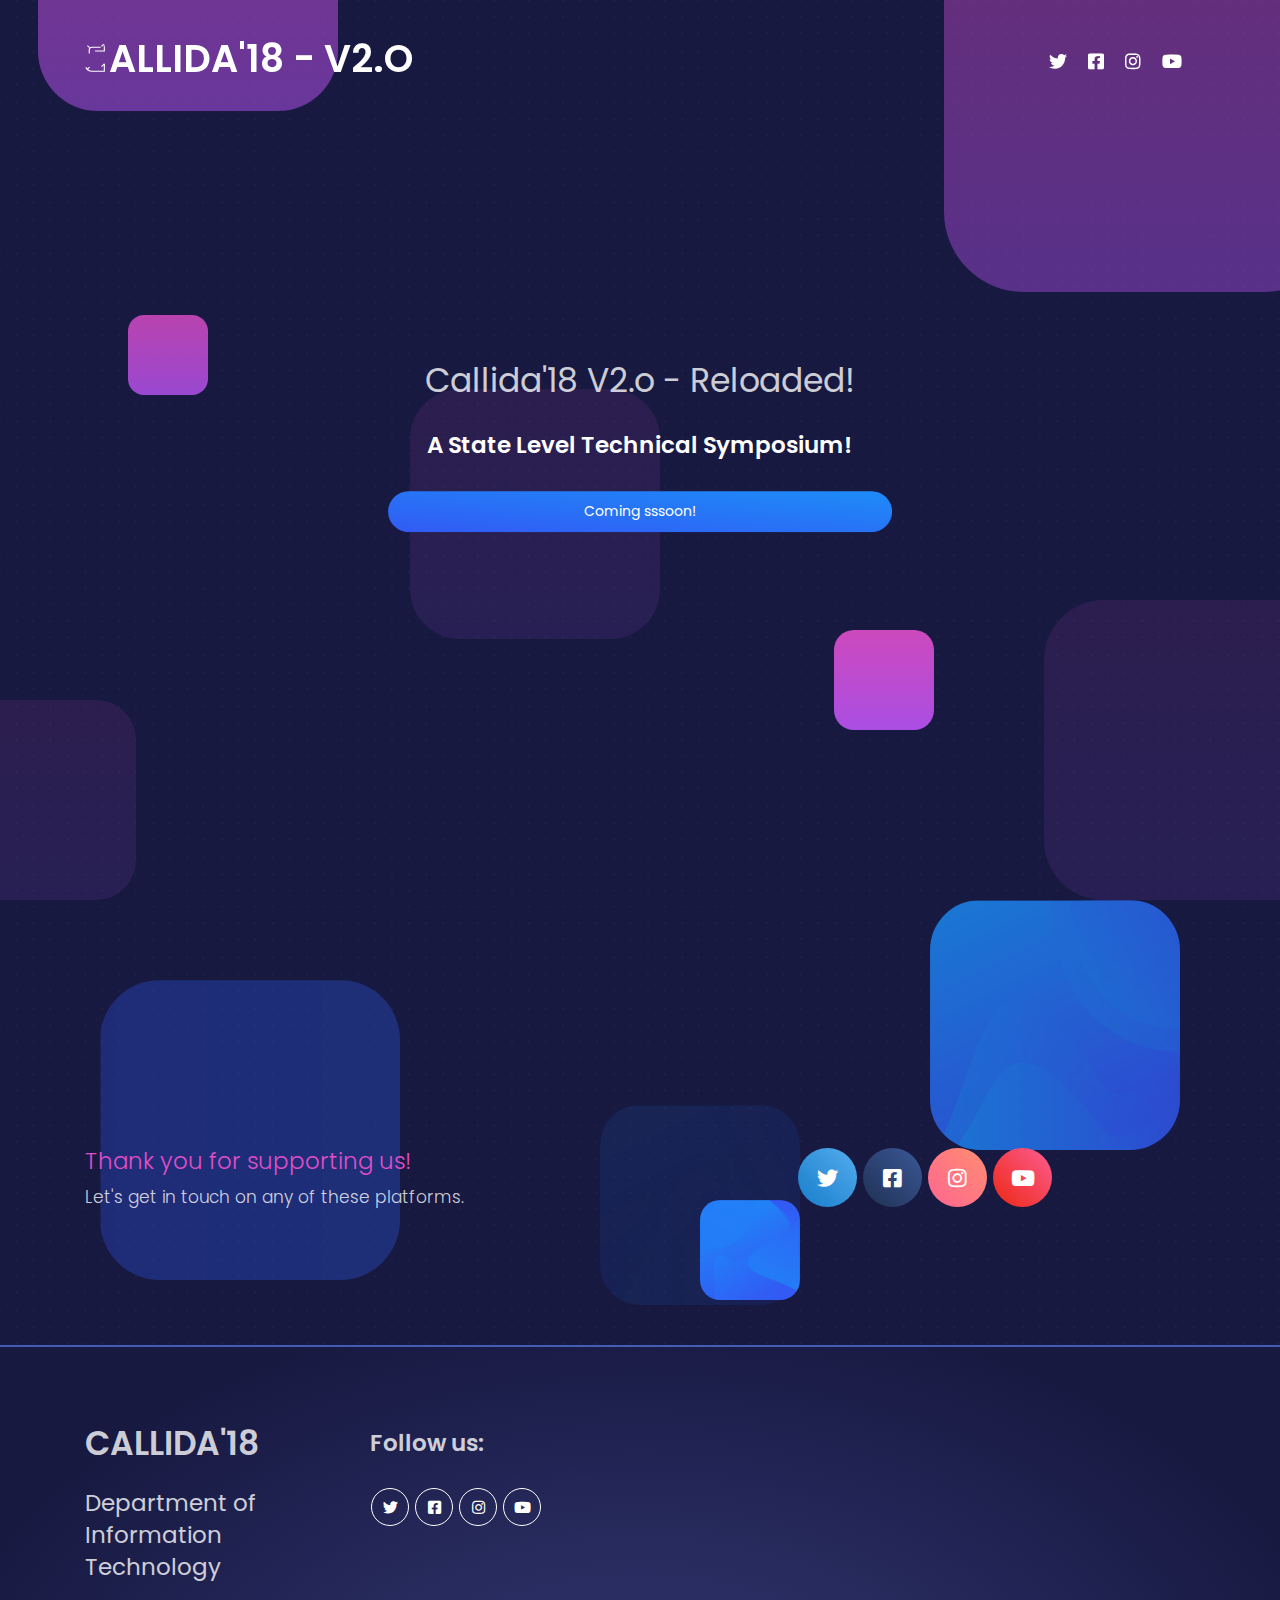
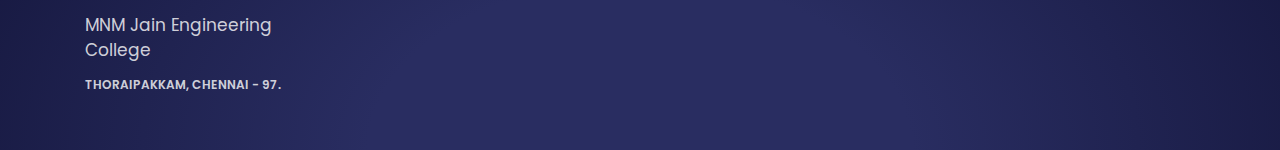
<file: index.html>
<!DOCTYPE html>
<html lang="en">

<head>
  <meta charset="utf-8" />
  <meta name="viewport" content="width=device-width, initial-scale=1, shrink-to-fit=no">
  <link rel="apple-touch-icon" sizes="76x76" href="./assets/img/fav-apple.png">
  <link rel="icon" type="image/png" href="./assets/img/favicon.png">
  <title>
    CALLIDA&apos;18 - Reloaded!
  </title>
  <!--     Fonts and icons     -->
  <link href="https://fonts.googleapis.com/css?family=Poppins:200,300,400,600,700,800" rel="stylesheet" />
  <link href="https://use.fontawesome.com/releases/v5.0.6/css/all.css" rel="stylesheet">
  <!-- Nucleo Icons -->
  <link href="./assets/css/nucleo-icons.css" rel="stylesheet" />
  <!-- CSS Files -->
  <link href="./assets/css/blk-design-system.css?v=1.0.0" rel="stylesheet" />
  <!-- CSS Just for demo purpose, don't include it in your project -->
  <link href="./assets/demo/demo.css" rel="stylesheet" />
</head>

<body class="index-page">
  <!-- Navbar -->
  <nav class="navbar navbar-expand-lg fixed-top navbar-transparent " color-on-scroll="100">
    <div class="container">
      <div class="navbar-translate">
        <a class="navbar-brand" href="#" rel="tooltip" title="A state level technical symposium conducted by Department of Information Technology" data-placement="bottom" target="_blank">
          <img src="./assets/img/favicon.svg" width="20px" style="padding-bottom: 20px;"> <span>ALLIDA&apos;18 - V2.o</span>
        </a>
        <button class="navbar-toggler navbar-toggler" type="button" data-toggle="collapse" data-target="#navigation" aria-controls="navigation-index" aria-expanded="false" aria-label="Toggle navigation">
          <span class="navbar-toggler-bar bar1"></span>
          <span class="navbar-toggler-bar bar2"></span>
          <span class="navbar-toggler-bar bar3"></span>
        </button>
      </div>
      <div class="collapse navbar-collapse justify-content-end" id="navigation">
        <div class="navbar-collapse-header">
          <div class="row">
            <div class="col-6 collapse-brand">
              <a>
                CALLIDA&apos;18 
              </a>
            </div>
            <div class="col-6 collapse-close text-right">
              <button type="button" class="navbar-toggler" data-toggle="collapse" data-target="#navigation" aria-controls="navigation-index" aria-expanded="false" aria-label="Toggle navigation">
                <i class="tim-icons icon-simple-remove"></i>
              </button>
            </div>
          </div>
        </div>
        <ul class="navbar-nav">
          <li class="nav-item p-0">
            <a class="nav-link" rel="tooltip" title="Follow us on Twitter" data-placement="bottom" href="https://twitter.com/callida2k18" target="_blank">
              <i class="fab fa-twitter"></i>
              <p class="d-lg-none d-xl-none">Twitter</p>
            </a>
          </li>
          <li class="nav-item p-0">
            <a class="nav-link" rel="tooltip" title="Like us on Facebook" data-placement="bottom" href="https://www.facebook.com/Callida2k18" target="_blank">
              <i class="fab fa-facebook-square"></i>
              <p class="d-lg-none d-xl-none">Facebook</p>
            </a>
          </li>
          <li class="nav-item p-0">
            <a class="nav-link" rel="tooltip" title="Follow us on Instagram" data-placement="bottom" href="https://www.instagram.com/Callida2k18" target="_blank">
              <i class="fab fa-instagram"></i>
              <p class="d-lg-none d-xl-none">Instagram</p>
            </a>
          </li>
           <li class="nav-item p-0">
            <a class="nav-link" rel="tooltip" title="Subscribe on youtube" data-placement="bottom" href="https://bit.ly/2MNv87b" target="_blank">
              <i class="fab fa-youtube"></i>
              <p class="d-lg-none d-xl-none">Youtube</p>
            </a>
          </li>
        </ul>
      </div>
    </div>
  </nav>
  <!-- End Navbar -->
  <div class="wrapper">
    <div class="page-header header-filter">
      <div class="squares square1"></div>
      <div class="squares square2"></div>
      <div class="squares square3"></div>
      <div class="squares square4"></div>
      <div class="squares square5"></div>
      <div class="squares square6"></div>
      <div class="squares square7"></div>
      <div class="container">
        <div class="content-center brand">
          <h1 > Callida&apos;18 V2.o - Reloaded!</h1>
          <h3>A state level technical symposium!</h3>
          <a class="btn btn-round btn-info d-none d-md-block">
             Coming sssoon!
            </a>
        </div>
      </div>
    </div>
    <div class="main">
      <div class="section section-signup">
        <div class="container">
          <div class="squares square-1"></div>
          <div class="squares square-2"></div>
          <div class="squares square-3"></div>
          <div class="squares square-4"></div>
      <div class="row row-grid align-items-center my-md">
            <div class="col-lg-6">
              <h3 class="text-primary font-weight-light mb-2">Thank you for supporting us!</h3>
              <h4 class="mb-0 font-weight-light">Let's get in touch on any of these platforms.</h4>
            </div>
            <div class="col-lg-6 text-lg-center btn-wrapper">
              <a id="twitter" target="_blank" href="https://twitter.com/callida2k18" class="btn btn-icon btn-twitter btn-round btn-lg" data-toggle="tooltip" data-original-title="Tweet!">
                <i class="fab fa-twitter"></i>
              </a>
              <a id="facebook" target="_blank" href="https://facebook.com/callida2k18" class="btn btn-icon btn-facebook btn-round btn-lg" data-toggle="tooltip" data-original-title="Share!">
                <i class="fab fa-facebook-square"></i>
              </a>
              <a id="instagram" target="_blank" href="https://instagram.com/callida2k18" class="btn btn-icon btn-warning btn-round btn-lg" data-toggle="tooltip" data-original-title="Like!">
                <i class="fab fa-instagram"></i>
              </a>
              <a id="youtube" target="_blank" href="https://bit.ly/2MNv87b" class="btn btn-icon btn-danger btn-round btn-lg" data-toggle="tooltip" data-original-title="Subscribe!">
                <i class="fab fa-youtube"></i>
              </a>
            </div>
          </div>
        </div>
      </div>
    </div>
    <footer class="footer">
      <div class="container">
        <div class="row">
          <div class="col-md-3">
            <h1 class="title">CALLIDA&apos;18</h1>
            <h3> Department of Information Technology</h3>
            <h4>MNM Jain Engineering College</h4>
            <h6>Thoraipakkam, Chennai - 97.</h6>
          </div>
          <div class="col-md-3">
            <h3 class="title">Follow us:</h3>
            <div class="btn-wrapper profile">
              <a target="_blank" href="https://twitter.com/callida2k18" class="btn btn-icon btn-neutral btn-round btn-simple" data-toggle="tooltip" data-original-title="Follow us">
                <i class="fab fa-twitter"></i>
              </a>
              <a target="_blank" href="https://www.facebook.com/callida2k18" class="btn btn-icon btn-neutral btn-round btn-simple" data-toggle="tooltip" data-original-title="Like us">
                <i class="fab fa-facebook-square"></i>
              </a>
              <a target="_blank" href="https://instagram.com/callida2k18" class="btn btn-icon btn-neutral  btn-round btn-simple" data-toggle="tooltip" data-original-title="Share us">
                <i class="fab fa-instagram"></i>
              </a>
              <a target="_blank" href="https://bit.ly/2MNv87b" class="btn btn-icon btn-neutral  btn-round btn-simple" data-toggle="tooltip" data-original-title="Subscribe us">
                <i class="fab fa-youtube"></i>
              </a>
            </div>
          </div>
        </div>
      </div>
    </footer>
  </div>
  <!--   Core JS Files   -->
  <script src="./assets/js/core/jquery.min.js" type="text/javascript"></script>
  <script src="./assets/js/core/popper.min.js" type="text/javascript"></script>
  <script src="./assets/js/core/bootstrap.min.js" type="text/javascript"></script>
  <script src="./assets/js/plugins/perfect-scrollbar.jquery.min.js"></script>
  <!--  Plugin for Switches, full documentation here: http://www.jque.re/plugins/version3/bootstrap.switch/ -->
  <script src="./assets/js/plugins/bootstrap-switch.js"></script>
  <!--  Plugin for the Sliders, full documentation here: http://refreshless.com/nouislider/ -->
  <script src="./assets/js/plugins/nouislider.min.js" type="text/javascript"></script>
  <!-- Chart JS -->
  <script src="./assets/js/plugins/chartjs.min.js"></script>
  <!--  Plugin for the DatePicker, full documentation here: https://github.com/uxsolutions/bootstrap-datepicker -->
  <script src="./assets/js/plugins/moment.min.js"></script>
  <script src="./assets/js/plugins/bootstrap-datetimepicker.js" type="text/javascript"></script>
  <!-- Black Dashboard DEMO methods, don't include it in your project! -->
  <script src="./assets/demo/demo.js"></script>
  <!-- Control Center for Black UI Kit: parallax effects, scripts for the example pages etc -->
  <script src="./assets/js/blk-design-system.min.js?v=1.0.0" type="text/javascript"></script>
</body>

</html>
</file>
<file: assets/css/nucleo-icons.css>
/* --------------------------------

Nucleo Outline Web Font - nucleoapp.com/
License - nucleoapp.com/license/
Created using IcoMoon - icomoon.io

-------------------------------- */

@font-face {
  font-family: 'Nucleo';
  src: url('../fonts/nucleo.eot');
  src: url('../fonts/nucleo.eot') format('embedded-opentype'), url('../fonts/nucleo.woff2') format('woff2'), url('../fonts/nucleo.woff') format('woff'), url('../fonts/nucleo.ttf') format('truetype'), url('../fonts/nucleo.svg') format('svg');
  font-weight: normal;
  font-style: normal;
}

/*------------------------
	base class definition
-------------------------*/

.tim-icons {
  display: inline-block;
  font: normal normal normal 1em/1 'Nucleo';
  vertical-align: middle;
  speak: none;
  text-transform: none;
  /* Better Font Rendering */
  -webkit-font-smoothing: antialiased;
  -moz-osx-font-smoothing: grayscale;
}

.font-icon-detail {
  text-align: center;
  padding: 45px 0 30px;
  border: 1px solid #e44cc4;
  border-radius: .1875rem;
  margin: 15px 0;
  min-height: 168px;
}

.font-icon-detail i {
  color: #FFFFFF;
  font-size: 1.5em;
}

.font-icon-detail p {
  color: #e44cc4 !important;
  margin-top: 30px;
  padding: 0 10px;
  font-size: .7142em;
}

/*------------------------
  change icon size
-------------------------*/

.tim-icons-sm {
  font-size: 0.8em;
}

.tim-icons-lg {
  font-size: 1.2em;
}

/* absolute units */

.tim-icons-16 {
  font-size: 16px;
}

.tim-icons-32 {
  font-size: 32px;
}

/*----------------------------------
  add a square/circle background
-----------------------------------*/

.tim-icons-bg-square,
.tim-icons-bg-circle {
  padding: 0.35em;
}

.tim-icons-bg-circle {
  border-radius: 50%;
}

/*------------------------
  list icons
-------------------------*/

/*------------------------
  spinning icons
-------------------------*/

.tim-icons-is-spinning {
  -webkit-animation: tim-icons-spin 2s infinite linear;
  -moz-animation: tim-icons-spin 2s infinite linear;
  animation: tim-icons-spin 2s infinite linear;
}

@-webkit-keyframes tim-icons-spin {
  0% {
    -webkit-transform: rotate(0deg);
  }
  100% {
    -webkit-transform: rotate(360deg);
  }
}

@-moz-keyframes tim-icons-spin {
  0% {
    -moz-transform: rotate(0deg);
  }
  100% {
    -moz-transform: rotate(360deg);
  }
}

@keyframes tim-icons-spin {
  0% {
    -webkit-transform: rotate(0deg);
    -moz-transform: rotate(0deg);
    -ms-transform: rotate(0deg);
    -o-transform: rotate(0deg);
    transform: rotate(0deg);
  }
  100% {
    -webkit-transform: rotate(360deg);
    -moz-transform: rotate(360deg);
    -ms-transform: rotate(360deg);
    -o-transform: rotate(360deg);
    transform: rotate(360deg);
  }
}

/*------------------------
  rotated/flipped icons
-------------------------*/

/*------------------------
	icons
-------------------------*/

.icon-alert-circle-exc::before {
  content: "\ea02";
}

.icon-align-center::before {
  content: "\ea03";
}

.icon-align-left-2::before {
  content: "\ea04";
}

.icon-app::before {
  content: "\ea05";
}

.icon-atom::before {
  content: "\ea06";
}

.icon-attach-87::before {
  content: "\ea07";
}

.icon-badge::before {
  content: "\ea08";
}

.icon-bag-16::before {
  content: "\ea09";
}

.icon-bank::before {
  content: "\ea0a";
}

.icon-basket-simple::before {
  content: "\ea0b";
}

.icon-bell-55::before {
  content: "\ea0c";
}

.icon-bold::before {
  content: "\ea0d";
}

.icon-book-bookmark::before {
  content: "\ea0e";
}

.icon-bulb-63::before {
  content: "\ea0f";
}

.icon-bullet-list-67::before {
  content: "\ea10";
}

.icon-bus-front-12::before {
  content: "\ea11";
}

.icon-button-pause::before {
  content: "\ea12";
}

.icon-button-power::before {
  content: "\ea13";
}

.icon-calendar-60::before {
  content: "\ea14";
}

.icon-camera-18::before {
  content: "\ea15";
}

.icon-caps-small::before {
  content: "\ea16";
}

.icon-cart::before {
  content: "\ea17";
}

.icon-chart-bar-32::before {
  content: "\ea18";
}

.icon-chart-pie-36::before {
  content: "\ea19";
}

.icon-chat-33::before {
  content: "\ea1a";
}

.icon-check-2::before {
  content: "\ea1b";
}

.icon-cloud-download-93::before {
  content: "\ea1c";
}

.icon-cloud-upload-94::before {
  content: "\ea1d";
}

.icon-coins::before {
  content: "\ea1e";
}

.icon-compass-05::before {
  content: "\ea1f";
}

.icon-controller::before {
  content: "\ea20";
}

.icon-credit-card::before {
  content: "\ea21";
}

.icon-delivery-fast::before {
  content: "\ea22";
}

.icon-double-left::before {
  content: "\ea23";
}

.icon-double-right::before {
  content: "\ea24";
}

.icon-email-85::before {
  content: "\ea25";
}

.icon-gift-2::before {
  content: "\ea26";
}

.icon-globe-2::before {
  content: "\ea27";
}

.icon-headphones::before {
  content: "\ea28";
}

.icon-heart-2::before {
  content: "\ea29";
}

.icon-html5::before {
  content: "\ea2a";
}

.icon-image-02::before {
  content: "\ea2b";
}

.icon-istanbul::before {
  content: "\ea2c";
}

.icon-key-25::before {
  content: "\ea2d";
}

.icon-laptop::before {
  content: "\ea2e";
}

.icon-light-3::before {
  content: "\ea2f";
}

.icon-link-72::before {
  content: "\ea30";
}

.icon-lock-circle::before {
  content: "\ea31";
}

.icon-map-big::before {
  content: "\ea32";
}

.icon-minimal-down::before {
  content: "\ea33";
}

.icon-minimal-left::before {
  content: "\ea34";
}

.icon-minimal-right::before {
  content: "\ea35";
}

.icon-minimal-up::before {
  content: "\ea36";
}

.icon-mobile::before {
  content: "\ea37";
}

.icon-molecule-40::before {
  content: "\ea38";
}

.icon-money-coins::before {
  content: "\ea39";
}

.icon-notes::before {
  content: "\ea3a";
}

.icon-palette::before {
  content: "\ea3b";
}

.icon-paper::before {
  content: "\ea3c";
}

.icon-pencil::before {
  content: "\ea3d";
}

.icon-pin::before {
  content: "\ea3e";
}

.icon-planet::before {
  content: "\ea3f";
}

.icon-puzzle-10::before {
  content: "\ea40";
}

.icon-satisfied::before {
  content: "\ea41";
}

.icon-scissors::before {
  content: "\ea42";
}

.icon-send::before {
  content: "\ea43";
}

.icon-settings-gear-63::before {
  content: "\ea44";
}

.icon-settings::before {
  content: "\ea45";
}

.icon-simple-add::before {
  content: "\ea46";
}

.icon-simple-delete::before {
  content: "\ea47";
}

.icon-simple-remove::before {
  content: "\ea48";
}

.icon-single-02::before {
  content: "\ea49";
}

.icon-single-copy-04::before {
  content: "\ea4a";
}

.icon-sound-wave::before {
  content: "\ea4b";
}

.icon-spaceship::before {
  content: "\ea4c";
}

.icon-square-pin::before {
  content: "\ea4d";
}

.icon-support-17::before {
  content: "\ea4e";
}

.icon-tablet-2::before {
  content: "\ea4f";
}

.icon-tag::before {
  content: "\ea50";
}

.icon-tap-02::before {
  content: "\ea51";
}

.icon-tie-bow::before {
  content: "\ea52";
}

.icon-time-alarm::before {
  content: "\ea53";
}

.icon-trash-simple::before {
  content: "\ea54";
}

.icon-triangle-right-17::before {
  content: "\ea55";
}

.icon-trophy::before {
  content: "\ea56";
}

.icon-tv-2::before {
  content: "\ea57";
}

.icon-upload::before {
  content: "\ea58";
}

.icon-user-run::before {
  content: "\ea59";
}

.icon-vector::before {
  content: "\ea5a";
}

.icon-video-66::before {
  content: "\ea5b";
}

.icon-volume-98::before {
  content: "\ea5c";
}

.icon-wallet-43::before {
  content: "\ea5d";
}

.icon-watch-time::before {
  content: "\ea5e";
}

.icon-wifi::before {
  content: "\ea5f";
}

.icon-world::before {
  content: "\ea60";
}

.icon-zoom-split::before {
  content: "\ea61";
}

.icon-refresh-01::before {
  content: "\ea62";
}

.icon-refresh-02::before {
  content: "\ea63";
}

.icon-shape-star::before {
  content: "\ea64";
}

.icon-components::before {
  content: "\ea65";
}
</file>
